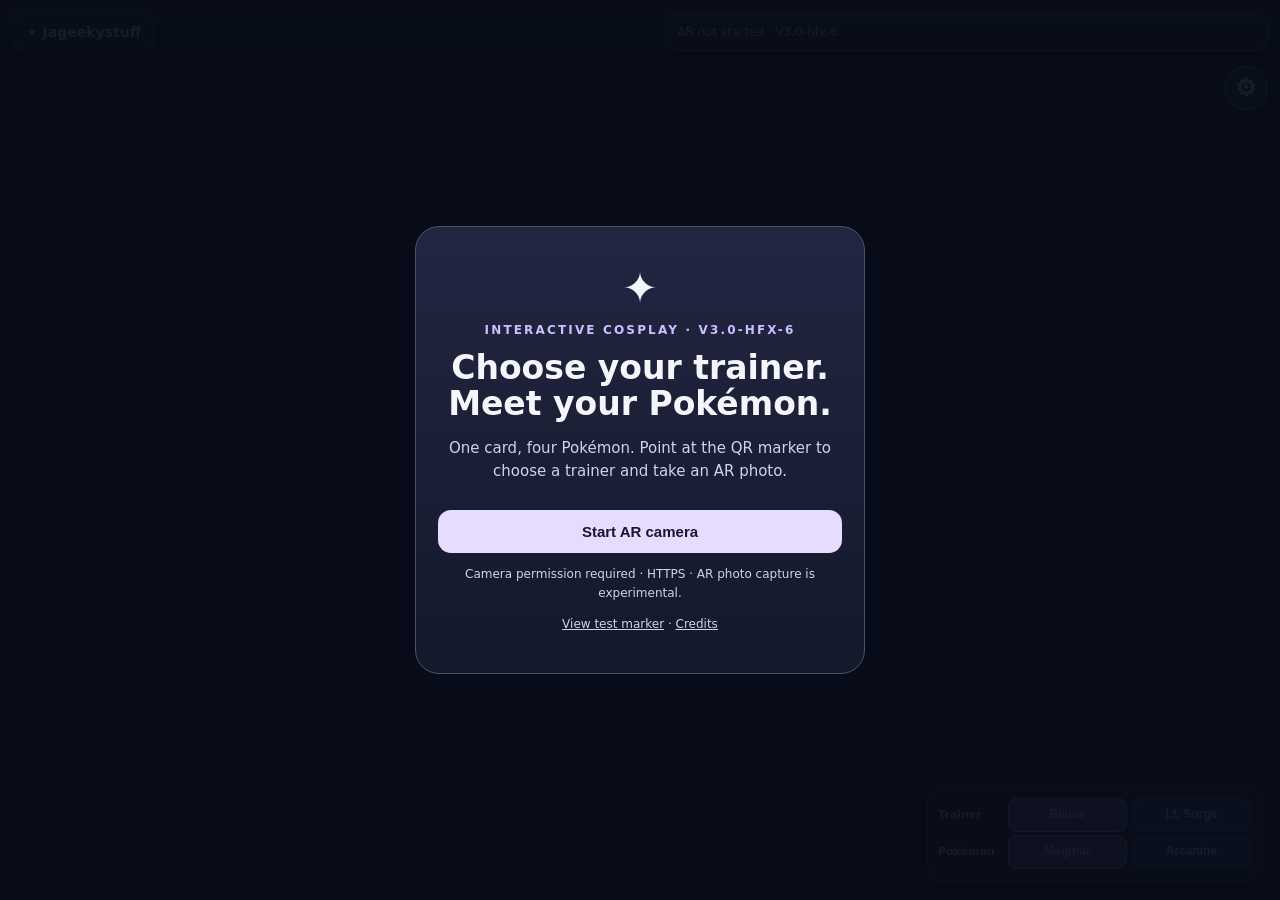
<file: index.html>
<!doctype html>
<html lang="en">
  <head>
    <meta charset="utf-8" />
    <meta name="viewport" content="width=device-width,initial-scale=1,viewport-fit=cover" />
    <meta name="theme-color" content="#131a2c" />
    <meta name="description" content="Jageekystuff Interactive — mobile augmented reality cosplay experiences" />
    <title>Jageekystuff Interactive · Pokémon AR V3</title>
    <link rel="stylesheet" href="/assets/styles.css?v=3.0-hfx-6" />
  </head>
  <body class="ar-body unified-ar">
    <main>
      <div id="scene-host" class="ar-scene" aria-label="Augmented reality camera"></div>

      <div class="ar-header">
        <span class="mini-brand">✦ Jageekystuff</span>
        <span id="ar-status" class="ar-status" role="status">AR not started · V3.0-hfx-6</span>
      </div>

      <section class="ar-bottom v3-controls" id="selection-controls" aria-label="Character selection">
        <div class="v3-control-group">
          <span class="v3-label">Trainer</span>
          <div class="choice" id="trainer-options" role="group" aria-label="Trainer"></div>
        </div>
        <div class="v3-control-group">
          <span class="v3-label">Pokémon</span>
          <div class="choice" id="model-options" role="group" aria-label="Pokémon"></div>
        </div>
        <p class="v3-current visually-hidden" id="current-selection" aria-live="polite">Loading selection…</p>
        <p class="v3-help visually-hidden">Point at the printed QR marker.</p>
      </section>

      <div class="v3-actions" id="v3-actions" aria-label="AR actions">
        <button type="button" id="toggle-controls" class="v3-action-button" aria-controls="selection-controls"
          aria-expanded="true" aria-label="Hide trainer and Pokémon controls" title="Hide controls">⌄</button>
        <button type="button" id="capture-photo" class="v3-action-button v3-shutter"
          aria-label="Take AR photo" title="Take AR photo"><svg viewBox="0 0 24 24" aria-hidden="true" focusable="false">
            <path d="M5 7h3l2-2h4l2 2h3a2 2 0 0 1 2 2v9a2 2 0 0 1-2 2H5a2 2 0 0 1-2-2V9a2 2 0 0 1 2-2Z"/>
            <circle cx="12" cy="13" r="4" />
          </svg></button>
      </div>

      <button id="open-adjustments" class="adjust-toggle" type="button"
        aria-controls="ar-adjustments" aria-expanded="false" aria-label="Open calibration settings"
        title="Calibration settings">⚙</button>

      <div id="photo-dialog" class="v3-photo-dialog hidden" role="dialog" aria-modal="true"
        aria-labelledby="photo-dialog-title">
        <div class="v3-photo-card">
          <div class="v3-photo-heading">
            <strong id="photo-dialog-title">AR photo preview</strong>
            <button type="button" id="photo-close" aria-label="Close photo preview">✕</button>
          </div>
          <img id="photo-preview" alt="Captured augmented reality photo" />
          <div class="v3-photo-buttons">
            <button type="button" id="photo-save">Save photo</button>
            <button type="button" id="photo-share">Share</button>
            <button type="button" id="photo-retake">Retake</button>
          </div>
          <p id="photo-feedback" role="status" aria-live="polite"></p>
        </div>
      </div>
      <p id="capture-feedback" class="v3-capture-feedback hidden" role="status" aria-live="polite"></p>

      <div id="ar-adjustments" class="adjust-panel hidden" role="region"
        aria-label="Calibration controls">
        <div class="adjust-head">
          <strong>V3 physical-card calibration (test)</strong>
          <button id="close-adjustments" type="button" aria-label="Close calibration">✕</button>
        </div>
        <p class="adjust-note" id="model-info">Model loading information</p>
        <p class="adjust-note">Target height is in centimeters. X, Y, Z use marker widths; verify size on the printed 19 cm marker.</p>
        <div class="adjust-grid">
          <label>Target height (cm) <output data-out="heightCm">70</output>
            <input type="range" data-adjust="heightCm" min="20" max="200" step="5" />
          </label>
          <label>Turn left/right <output data-out="yaw">0</output>°
            <input type="range" data-adjust="yaw" min="-180" max="180" step="5" />
          </label>
          <label>Tilt forward/back <output data-out="pitch">0</output>°
            <input type="range" data-adjust="pitch" min="-180" max="180" step="5" />
          </label>
          <label>Side tilt <output data-out="roll">0</output>°
            <input type="range" data-adjust="roll" min="-180" max="180" step="5" />
          </label>
          <label>Left/right position <output data-out="x">0</output>
            <input type="range" data-adjust="x" min="-8" max="8" step="0.1" />
          </label>
          <label>Up/down position <output data-out="y">0</output>
            <input type="range" data-adjust="y" min="-6" max="6" step="0.1" />
          </label>
          <label>Depth <output data-out="z">0</output>
            <input type="range" data-adjust="z" min="-6" max="6" step="0.1" />
          </label>
        </div>
        <section class="camera-test-tools" aria-label="Camera framing diagnostics" hidden>
          <strong>CAM-01 · Matched camera framing</strong>
          <p class="adjust-note">Aligned view (default) keeps the entire camera image and 3D renderer in one matching rectangle. Empty bands are expected. If models drift, try Legacy view and send the diagnostic JSON.</p>
          <div class="camera-test-buttons">
            <button id="camera-aligned" type="button" aria-pressed="true">Aligned view (default)</button>
            <button id="camera-legacy" type="button" aria-pressed="false">Legacy view (fallback)</button>
          </div>
          <pre id="camera-diagnostics" class="camera-diagnostics">Camera information will appear after startup.</pre>
          <button id="copy-camera-diagnostics" type="button">Copy camera diagnostics</button>
          <p class="adjust-note" id="camera-feedback" aria-live="polite"></p>
        </section>
        <div class="adjust-actions">
          <button id="reset-adjustments" type="button">Reset</button>
          <button id="copy-adjustments" type="button">Copy settings</button>
        </div>
        <p id="adjust-feedback" class="adjust-note" aria-live="polite"></p>
      </div>

      <div class="ar-start" id="start">
        <div class="start-card">
          <div class="scan-icon">✦</div>
          <div class="eyebrow">Interactive cosplay · V3.0-hfx-6</div>
          <h1>Choose your trainer.<br />Meet your Pokémon.</h1>
          <p>One card, four Pokémon. Point at the QR marker to choose a trainer and take an AR photo.</p>
          <button class="button" id="launch" type="button">Start AR camera</button>
          <p class="small-note" id="boot-status" role="status" aria-live="polite"></p>
          <p class="small-note">Camera permission required · HTTPS · AR photo capture is experimental.</p>
          <p class="small-note"><a href="/assets/markers/unified-qr-marker-19cm.svg" target="_blank" rel="noopener">View test marker</a><span id="legacy-v2-link" hidden> · <a href="/pokemon/v2/">V2 classic</a></span> · <a href="/credits/">Credits</a></p>
        </div>
      </div>
    </main>
    <div id="ar-ui-layer" class="ar-ui-layer" aria-label="AR controls"></div>
    <script defer src="/core/config.js?v=3.0-hfx-6"></script>
    <script defer src="/core/ar-engine.js?v=3.0-hfx-6"></script>
    <script defer src="/experiences/pokemon/v3/app.js?v=3.0-hfx-6"></script>
  </body>
</html>
</file>
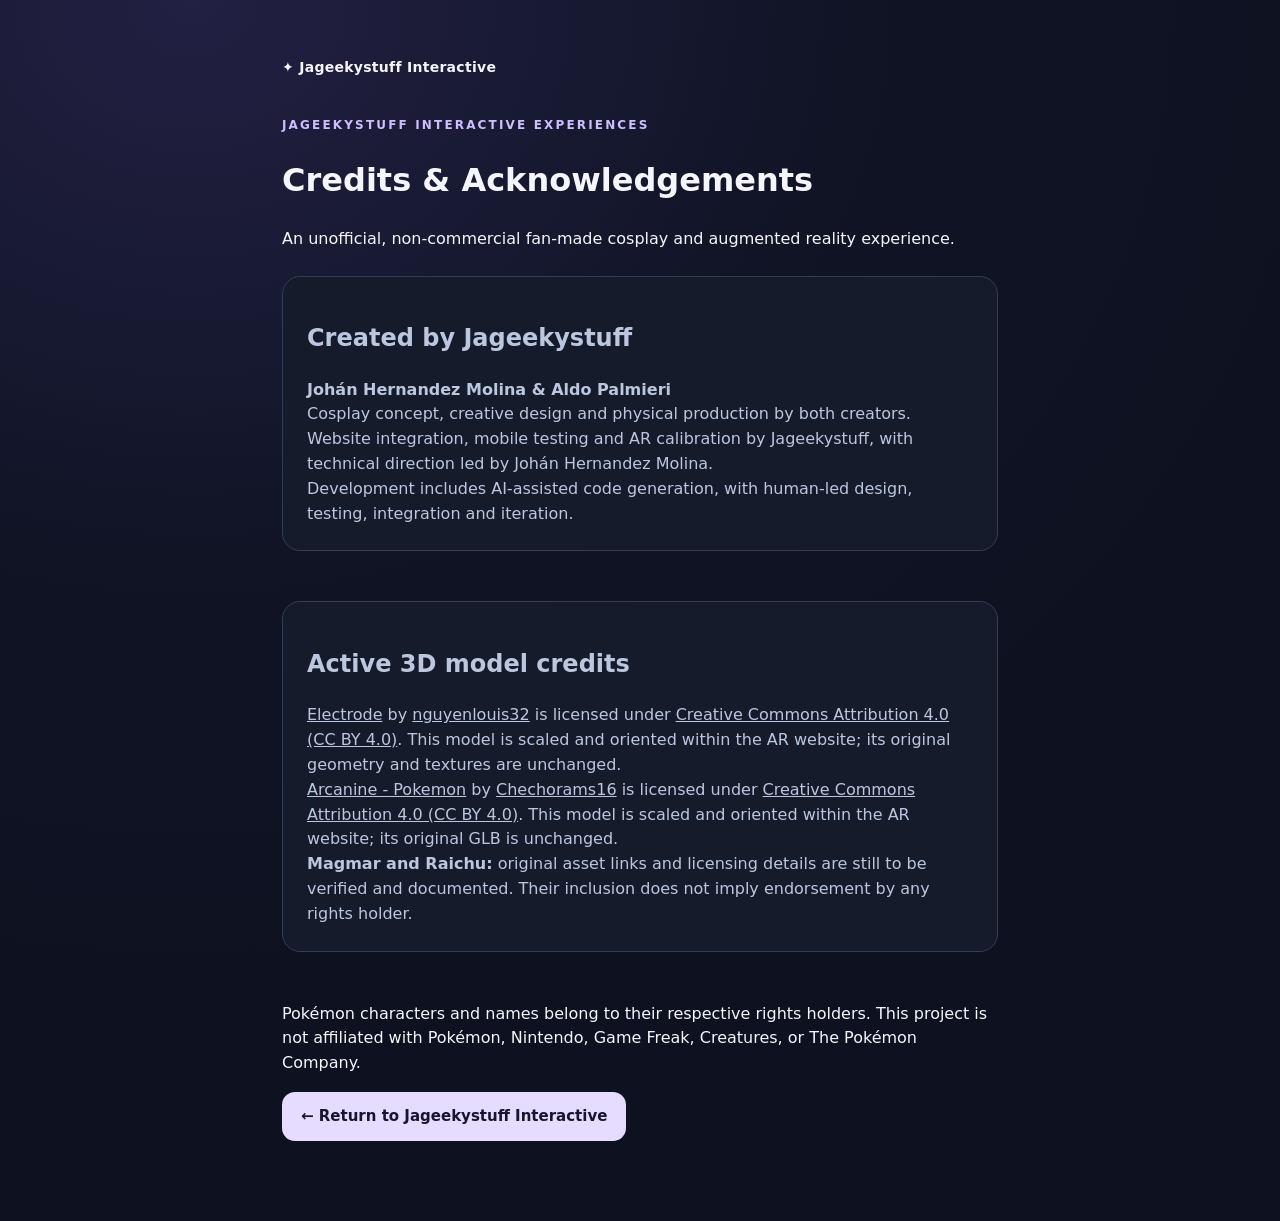
<file: credits/index.html>
<!DOCTYPE html>
<html lang="en">
  <head>
    <meta charset="utf-8" />
    <meta name="viewport" content="width=device-width, initial-scale=1, viewport-fit=cover" />
    <meta name="theme-color" content="#131a2c" />
    <title>Credits &amp; Acknowledgements · Jageekystuff Interactive</title>
    <link rel="stylesheet" href="/assets/styles.css?v=3.0" />
  </head>
  <body>
    <div class="container" style="max-width: 760px; padding-top: 32px; padding-bottom: 64px">
      <nav class="nav">
        <a class="mark" href="/">✦ Jageekystuff Interactive</a>
      </nav>
      <main>
        <p class="eyebrow">Jageekystuff Interactive Experiences</p>
        <h1>Credits &amp; Acknowledgements</h1>
        <p>
          An unofficial, non-commercial fan-made cosplay and augmented reality experience.
        </p>

        <section class="notice" style="margin-top: 24px">
          <h2>Created by Jageekystuff</h2>
          <p><strong>Johán Hernandez Molina &amp; Aldo Palmieri</strong></p>
          <p>
            Cosplay concept, creative design and physical production by both creators.
            Website integration, mobile testing and AR calibration by Jageekystuff, with
            technical direction led by Johán Hernandez Molina.
          </p>
          <p>
            Development includes AI-assisted code generation, with human-led design,
            testing, integration and iteration.
          </p>
        </section>

        <section class="notice" style="margin-top: 24px">
          <h2>Active 3D model credits</h2>
          <p>
            <a href="https://skfb.ly/ouFTG">Electrode</a> by
            <a href="https://sketchfab.com/nguyenlouis32">nguyenlouis32</a> is licensed under
            <a href="https://creativecommons.org/licenses/by/4.0/">Creative Commons Attribution 4.0 (CC BY 4.0)</a>.
            This model is scaled and oriented within the AR website; its original geometry and textures are unchanged.
          </p>
          <p>
            <a href="https://skfb.ly/pAXUy">Arcanine - Pokemon</a> by
            <a href="https://sketchfab.com/Chechorams16">Chechorams16</a> is licensed under
            <a href="https://creativecommons.org/licenses/by/4.0/">Creative Commons Attribution 4.0 (CC BY 4.0)</a>.
            This model is scaled and oriented within the AR website; its original GLB is unchanged.
          </p>
          <p>
            <strong>Magmar and Raichu:</strong> original asset links and licensing details are
            still to be verified and documented. Their inclusion does not imply endorsement
            by any rights holder.
          </p>
        </section>

        <p>
          Pokémon characters and names belong to their respective rights holders.
          This project is not affiliated with Pokémon, Nintendo, Game Freak, Creatures,
          or The Pokémon Company.
        </p>
        <p><a class="button" href="/">← Return to Jageekystuff Interactive</a></p>
      </main>
    </div>
  </body>
</html>
</file>
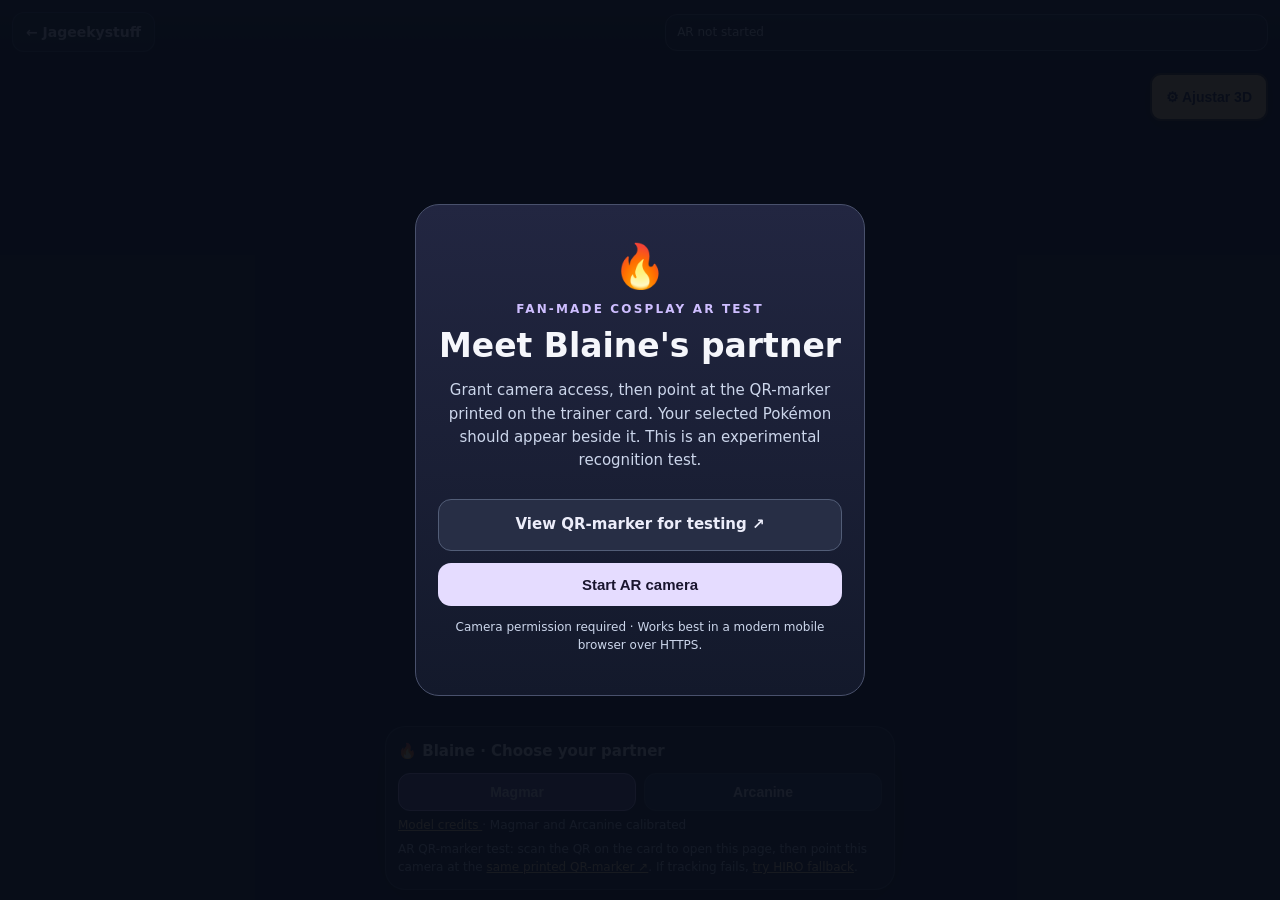
<file: pokemon/blaine/index.html>
<!doctype html>
<html lang="en">
  <head>
    <meta charset="utf-8" />
    <meta name="viewport" content="width=device-width, initial-scale=1" />
    <meta name="robots" content="noindex" />
    <title>Jageekystuff — moved V2 experience</title>
    <script>
      window.location.replace('/pokemon/v2/blaine/' + window.location.search + window.location.hash);
    </script>
  </head>
  <body>
    <p>This experience moved to <a href="/pokemon/v2/blaine/">Pokémon V2 — Blaine</a>.</p>
  </body>
</html>
</file>
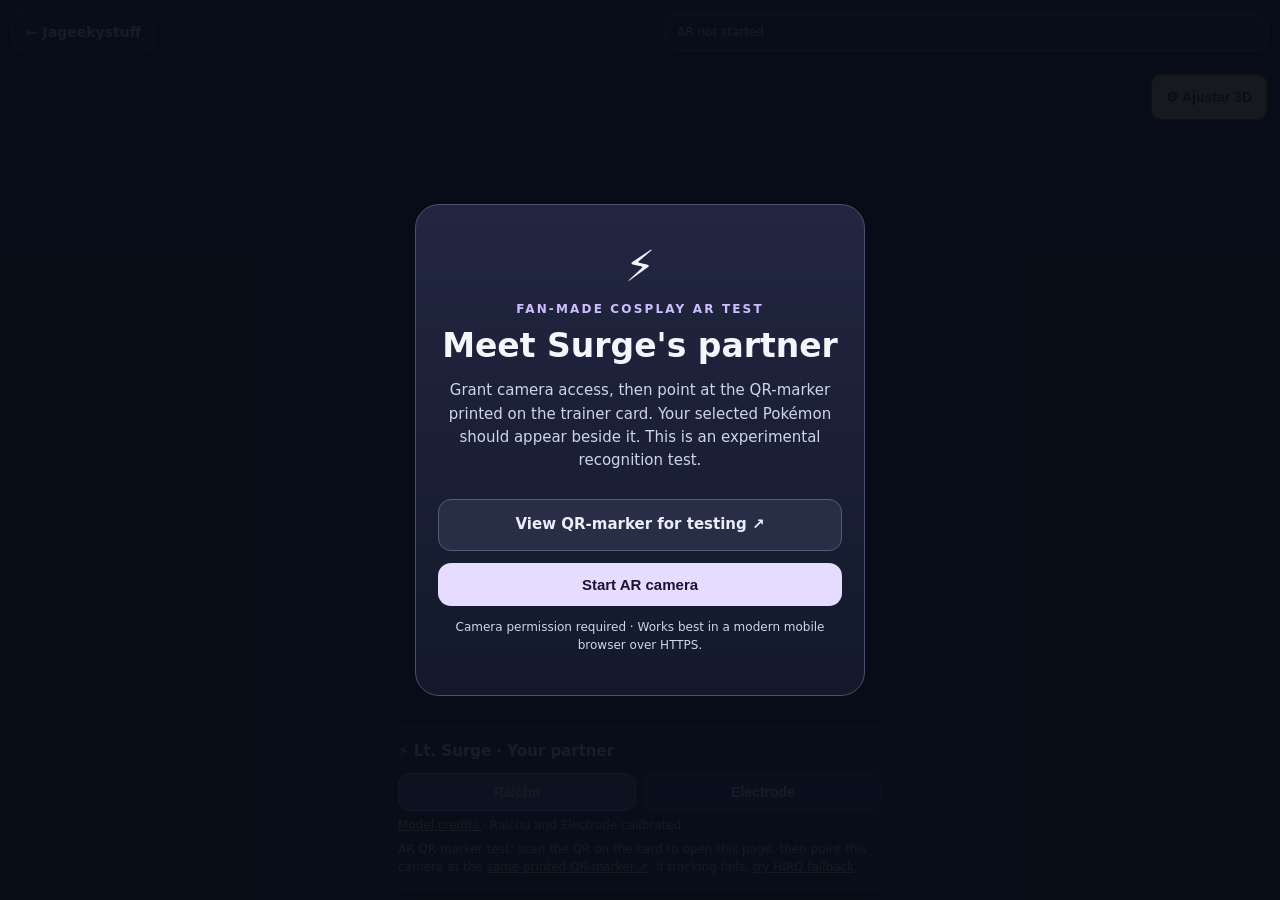
<file: pokemon/surge/index.html>
<!doctype html>
<html lang="en">
  <head>
    <meta charset="utf-8" />
    <meta name="viewport" content="width=device-width, initial-scale=1" />
    <meta name="robots" content="noindex" />
    <title>Jageekystuff — moved V2 experience</title>
    <script>
      window.location.replace('/pokemon/v2/surge/' + window.location.search + window.location.hash);
    </script>
  </head>
  <body>
    <p>This experience moved to <a href="/pokemon/v2/surge/">Pokémon V2 — Surge</a>.</p>
  </body>
</html>
</file>
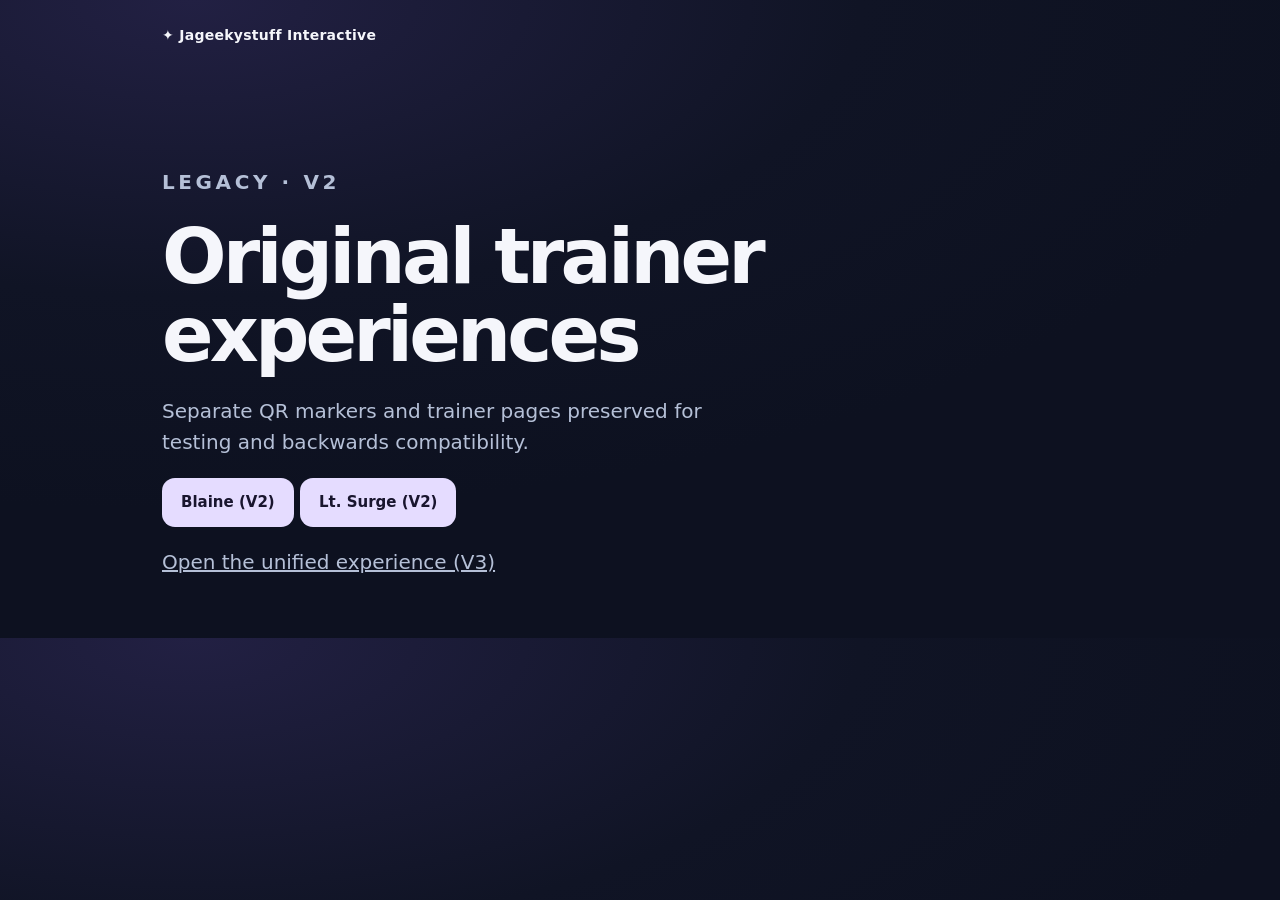
<file: pokemon/v2/index.html>
<!doctype html>
<html lang="en">
  <head>
    <meta charset="utf-8" />
    <meta name="viewport" content="width=device-width, initial-scale=1" />
    <title>Pokémon V2 · Jageekystuff Interactive</title>
    <link href="/assets/styles.css?v=3.0" rel="stylesheet" />
  </head>
  <body>
    <div class="container">
      <nav class="nav"><a class="mark" href="/">✦ Jageekystuff Interactive</a></nav>
      <main class="hero"><p class="eyebrow">Legacy · V2</p>
        <h1>Original trainer experiences</h1>
        <p>Separate QR markers and trainer pages preserved for testing and backwards compatibility.</p>
        <p><a class="button" href="/pokemon/v2/blaine/">Blaine (V2)</a>
        <a class="button" href="/pokemon/v2/surge/">Lt. Surge (V2)</a></p>
        <p><a href="/">Open the unified experience (V3)</a></p>
      </main>
    </div>
  </body>
</html>
</file>
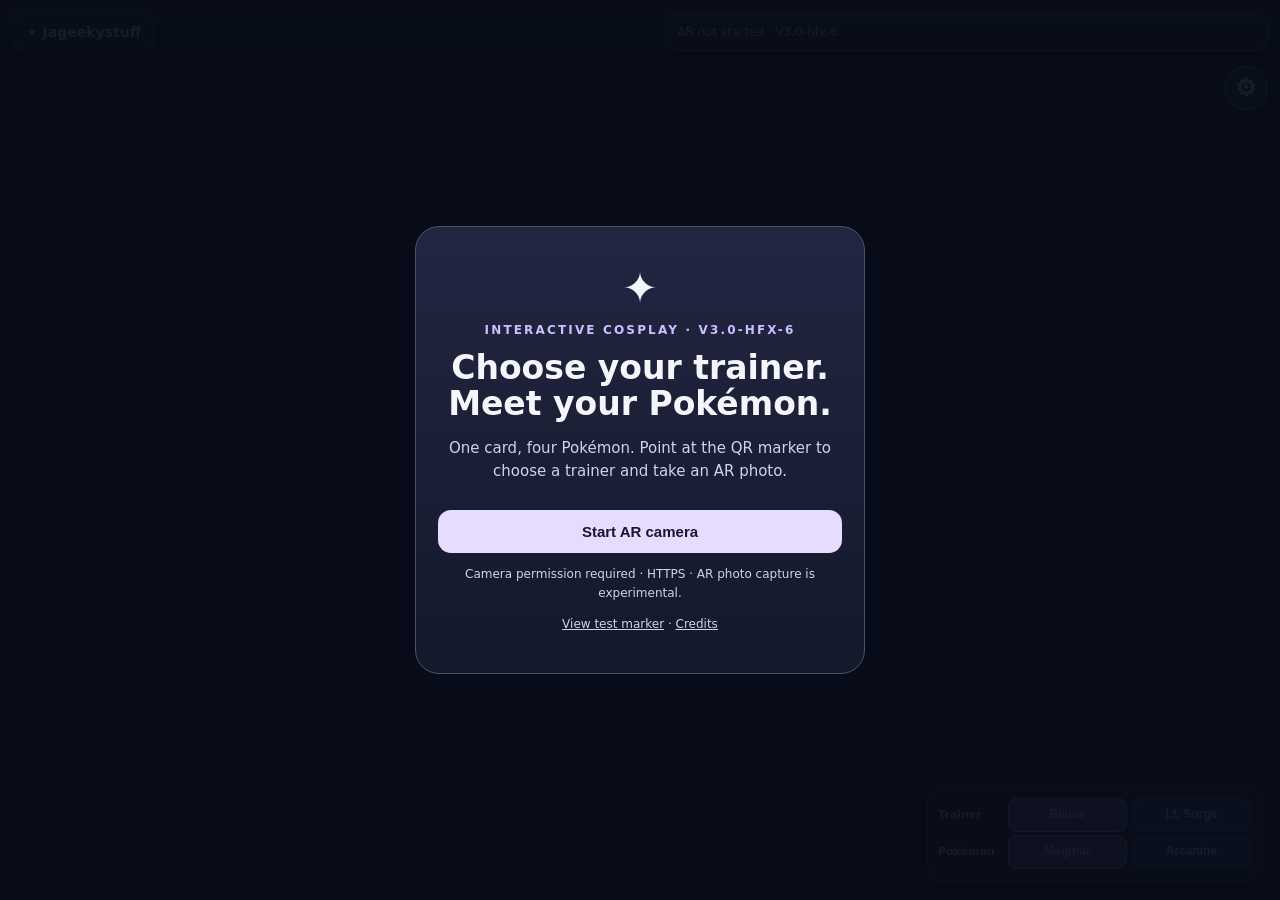
<file: pokemon/v3/index.html>
<!doctype html>
<html lang="en">
  <head>
    <meta charset="utf-8" />
    <meta name="viewport" content="width=device-width, initial-scale=1" />
    <meta name="robots" content="noindex" />
    <title>Pokémon V3 · Jageekystuff Interactive</title>
    <script>window.location.replace('/' + window.location.search + window.location.hash);</script>
  </head>
  <body><p>Pokémon V3 is available at <a href="/">Jageekystuff Interactive</a>.</p></body>
</html>
</file>
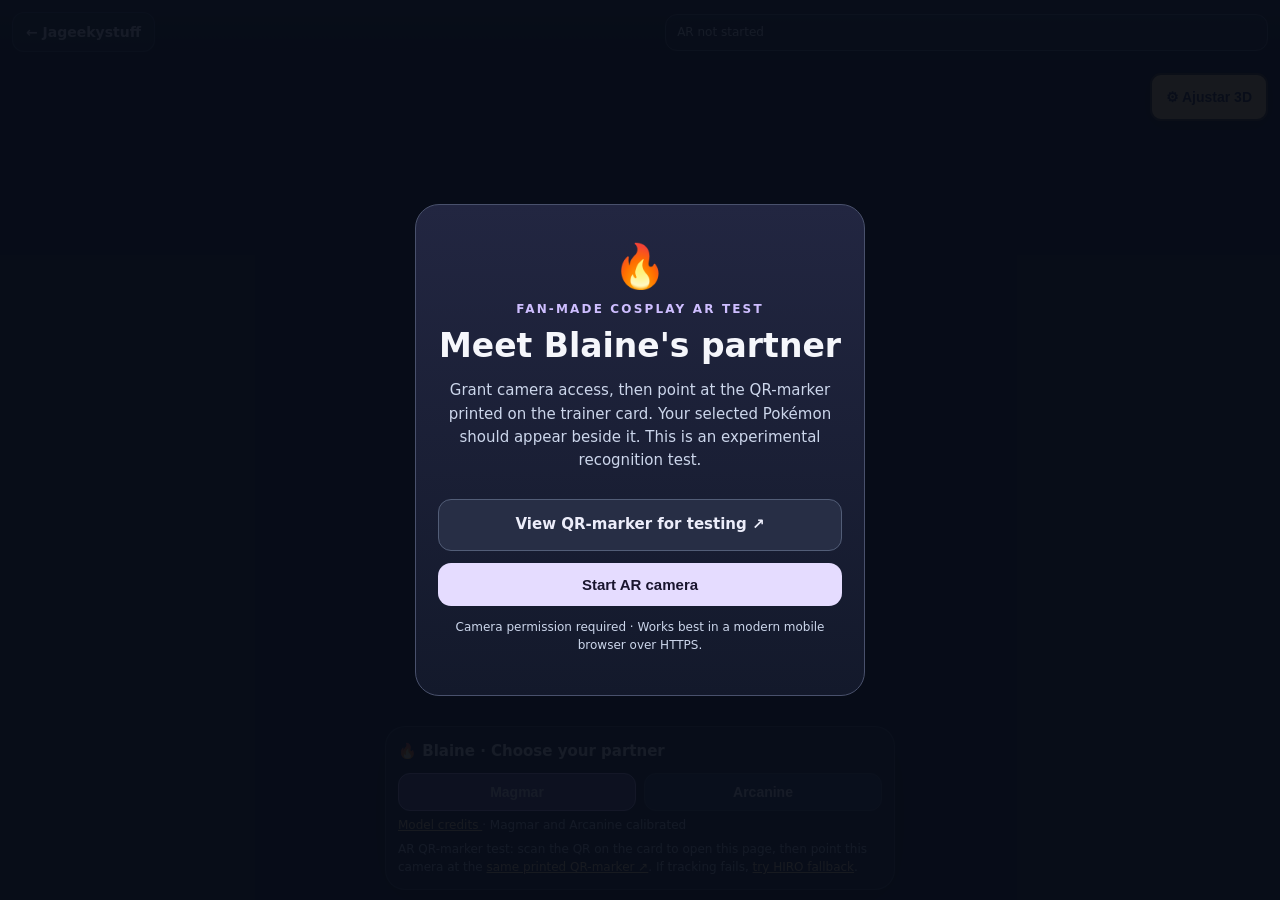
<file: pokemon/v2/blaine/index.html>
<!DOCTYPE html>
<html lang="en">
  <head>
    <meta charset="utf-8"/>
    <meta content="width=device-width,initial-scale=1,viewport-fit=cover" name="viewport"/>
    <meta content="#131a2c" name="theme-color"/>
    <title>
      Blaine · Jageekystuff Interactive
    </title>
    <link href="/assets/styles.css?v=3.0" rel="stylesheet"/>
  </head>
  <body class="ar-body" data-trainer="blaine">
    <main>
      <div aria-label="Augmented reality camera scene" class="ar-scene" id="scene-host">
      </div>
      <div class="ar-header">
        <a class="mini-brand" href="/pokemon/v2/">
          ← Jageekystuff
        </a>
        <span class="ar-status" id="ar-status" role="status">
          AR not started
        </span>
      </div>
      <section class="ar-bottom">
        <strong>
          🔥 Blaine · Choose your partner
        </strong>
        <div class="choice">
          <button aria-pressed="true" data-pokemon="magmar" type="button">
            Magmar
          </button>
          <button aria-pressed="false" data-pokemon="arcanine" type="button">
            Arcanine
          </button>
        </div>
        <p>
          <a class="guide-link" href="/credits/">
            Model credits
          </a>
          · Magmar and Arcanine calibrated
        </p>
        <p>
          AR QR-marker test: scan the QR on the card to open this page, then point
          this camera at the <a class="guide-link" href="/assets/markers/blaine-qr-marker-19cm.svg" rel="noopener noreferrer" target="_blank">same printed QR-marker ↗</a>.
          If tracking fails, <a class="guide-link" href="?marker=hiro">try HIRO fallback</a>.
        </p>
      </section>
      <button aria-controls="ar-adjustments" aria-expanded="false" class="adjust-toggle" id="open-adjustments" type="button">
        ⚙ Ajustar 3D
      </button>
      <div aria-label="3D model calibration" class="adjust-panel hidden" id="ar-adjustments" role="region">
        <div class="adjust-head">
          <strong>
            3D calibration (test)
          </strong>
          <button aria-label="Close adjustments" id="close-adjustments" type="button">
            ✕
          </button>
        </div>
        <p class="adjust-note" id="model-info" role="status">
          Point at the QR-marker after starting the camera.
        </p>
        <div class="adjust-grid">
          <label>
            Height
            <output data-out="height">
              1.30
            </output>
            <input data-adjust="height" max="9" min="0.3" step="0.05" type="range"/>
          </label>
          <label>
            Turn left/right
            <output data-out="yaw">
              0
            </output>
            °
            <input data-adjust="yaw" max="180" min="-180" step="5" type="range"/>
          </label>
          <label>
            Tilt forward/back
            <output data-out="pitch">
              0
            </output>
            °
            <input data-adjust="pitch" max="180" min="-180" step="5" type="range"/>
          </label>
          <label>
            Side tilt
            <output data-out="roll">
              0
            </output>
            °
            <input data-adjust="roll" max="180" min="-180" step="5" type="range"/>
          </label>
          <label>
            Left/right position
            <output data-out="x">
              1.55
            </output>
            <input data-adjust="x" max="8" min="-8" step="0.05" type="range"/>
          </label>
          <label>
            Up/down position
            <output data-out="y">
              0.18
            </output>
            <input data-adjust="y" max="6" min="-6" step="0.05" type="range"/>
          </label>
          <label>
            Depth
            <output data-out="z">
              0.00
            </output>
            <input data-adjust="z" max="6" min="-6" step="0.05" type="range"/>
          </label>
        </div>
        <div class="adjust-actions">
          <button id="reset-adjustments" type="button">
            Reset
          </button>
          <button id="copy-adjustments" type="button">
            Copy settings
          </button>
        </div>
        <p aria-live="polite" class="adjust-note" id="adjust-feedback">
          These settings are only for your testing device.
        </p>
      </div>
      <div class="ar-start" id="start">
        <div class="start-card">
          <div class="scan-icon">
            🔥
          </div>
          <div class="eyebrow">
            Fan-made cosplay AR test
          </div>
          <h1>
            Meet Blaine's partner
          </h1>
          <p>
            Grant camera access, then point at the QR-marker printed on the trainer card. Your selected Pokémon should appear beside it. This is an experimental recognition test.
          </p>
          <a class="button outline" href="/assets/markers/blaine-qr-marker-19cm.svg" rel="noopener noreferrer" target="_blank">
            View QR-marker for testing ↗
          </a>
          <button class="button" id="launch" type="button">
            Start AR camera
          </button>
          <p aria-live="polite" class="small-note" id="boot-status" role="status">
          </p>
          <p class="small-note">
            Camera permission required · Works best in a modern mobile browser over HTTPS.
          </p>
        </div>
      </div>
    </main>
    <div aria-label="AR controls" class="ar-ui-layer" id="ar-ui-layer">
    </div>
    <script defer="" src="/core/config.js?v=3.0"></script>
    <script defer src="/assets/legacy/v2-ar-demo.js?v=3.0">
    </script>
  </body>
</html>
</file>
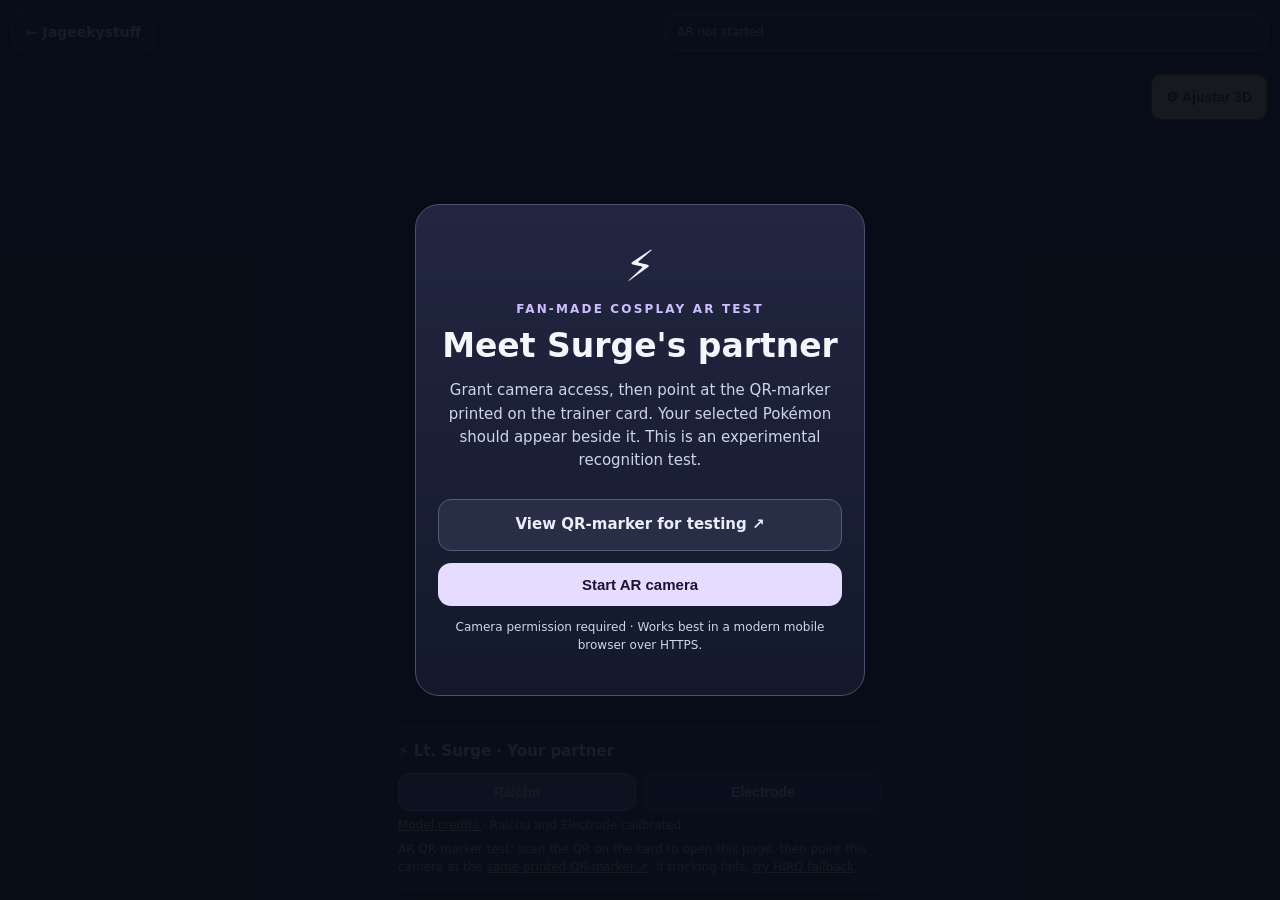
<file: pokemon/v2/surge/index.html>
<!DOCTYPE html>
<html lang="en">
  <head>
    <meta charset="utf-8"/>
    <meta content="width=device-width,initial-scale=1,viewport-fit=cover" name="viewport"/>
    <meta content="#131a2c" name="theme-color"/>
    <title>
      Lt. Surge · Jageekystuff Interactive
    </title>
    <link href="/assets/styles.css?v=3.0" rel="stylesheet"/>
  </head>
  <body class="ar-body" data-trainer="surge">
    <main>
      <div aria-label="Augmented reality camera scene" class="ar-scene" id="scene-host">
      </div>
      <div class="ar-header">
        <a class="mini-brand" href="/pokemon/v2/">
          ← Jageekystuff
        </a>
        <span class="ar-status" id="ar-status" role="status">
          AR not started
        </span>
      </div>
      <section class="ar-bottom">
        <strong>
          ⚡ Lt. Surge · Your partner
        </strong>
        <div class="choice">
          <button aria-pressed="true" data-pokemon="raichu" type="button">
            Raichu
          </button>
          <button aria-pressed="false" data-pokemon="electrode" type="button">
            Electrode
          </button>
        </div>
        <p>
          <a class="guide-link" href="/credits/">
            Model credits
          </a>
          · Raichu and Electrode calibrated
        </p>
        <p>
          AR QR-marker test: scan the QR on the card to open this page, then point
          this camera at the <a class="guide-link" href="/assets/markers/surge-qr-marker-19cm.svg" rel="noopener noreferrer" target="_blank">same printed QR-marker ↗</a>.
          If tracking fails, <a class="guide-link" href="?marker=hiro">try HIRO fallback</a>.
        </p>
      </section>
      <button aria-controls="ar-adjustments" aria-expanded="false" class="adjust-toggle" id="open-adjustments" type="button">
        ⚙ Ajustar 3D
      </button>
      <div aria-label="3D model calibration" class="adjust-panel hidden" id="ar-adjustments" role="region">
        <div class="adjust-head">
          <strong>
            3D calibration (test)
          </strong>
          <button aria-label="Close adjustments" id="close-adjustments" type="button">
            ✕
          </button>
        </div>
        <p class="adjust-note" id="model-info" role="status">
          Point at the QR-marker after starting the camera.
        </p>
        <div class="adjust-grid">
          <label>
            Height
            <output data-out="height">
              1.30
            </output>
            <input data-adjust="height" max="9" min="0.3" step="0.05" type="range"/>
          </label>
          <label>
            Turn left/right
            <output data-out="yaw">
              0
            </output>
            °
            <input data-adjust="yaw" max="180" min="-180" step="5" type="range"/>
          </label>
          <label>
            Tilt forward/back
            <output data-out="pitch">
              0
            </output>
            °
            <input data-adjust="pitch" max="180" min="-180" step="5" type="range"/>
          </label>
          <label>
            Side tilt
            <output data-out="roll">
              0
            </output>
            °
            <input data-adjust="roll" max="180" min="-180" step="5" type="range"/>
          </label>
          <label>
            Left/right position
            <output data-out="x">
              1.55
            </output>
            <input data-adjust="x" max="8" min="-8" step="0.05" type="range"/>
          </label>
          <label>
            Up/down position
            <output data-out="y">
              0.18
            </output>
            <input data-adjust="y" max="6" min="-6" step="0.05" type="range"/>
          </label>
          <label>
            Depth
            <output data-out="z">
              0.00
            </output>
            <input data-adjust="z" max="6" min="-6" step="0.05" type="range"/>
          </label>
        </div>
        <div class="adjust-actions">
          <button id="reset-adjustments" type="button">
            Reset
          </button>
          <button id="copy-adjustments" type="button">
            Copy settings
          </button>
        </div>
        <p aria-live="polite" class="adjust-note" id="adjust-feedback">
          These settings are only for your testing device.
        </p>
      </div>
      <div class="ar-start" id="start">
        <div class="start-card">
          <div class="scan-icon">
            ⚡
          </div>
          <div class="eyebrow">
            Fan-made cosplay AR test
          </div>
          <h1>
            Meet Surge's partner
          </h1>
          <p>
            Grant camera access, then point at the QR-marker printed on the trainer card. Your selected Pokémon should appear beside it. This is an experimental recognition test.
          </p>
          <a class="button outline" href="/assets/markers/surge-qr-marker-19cm.svg" rel="noopener noreferrer" target="_blank">
            View QR-marker for testing ↗
          </a>
          <button class="button" id="launch" type="button">
            Start AR camera
          </button>
          <p aria-live="polite" class="small-note" id="boot-status" role="status">
          </p>
          <p class="small-note">
            Camera permission required · Works best in a modern mobile browser over HTTPS.
          </p>
        </div>
      </div>
    </main>
    <div aria-label="AR controls" class="ar-ui-layer" id="ar-ui-layer">
    </div>
    <script defer="" src="/core/config.js?v=3.0"></script>
    <script defer src="/assets/legacy/v2-ar-demo.js?v=3.0">
    </script>
  </body>
</html>
</file>
<file: assets/styles.css>
:root {
  --bg: #0d1120;
  --panel: #1a2032;
  --text: #f5f6fb;
  --muted: #b5c0d7;
  --purple: #9a8bff;
  --border: #323d56;
  --orange: #ff9c46;
  --yellow: #ffe470;
  --card-radius: 24px;
}
* {
  box-sizing: border-box;
}
html {
  scroll-behavior: smooth;
}
body {
  margin: 0;
  background: radial-gradient(ellipse 90% 80% at 15% 0%,#222043 0%,#101425 58%,#0d1120 100%);
  font-family: Inter,ui-sans-serif,system-ui,-apple-system,'Segoe UI',Arial,sans-serif;
  color: var(--text);
  line-height: 1.55;
}
a {
  color: inherit;
}
a:focus-visible,button:focus-visible {
  outline: 3px solid #ffdb93;
  outline-offset: 3px;
}
.container {
  max-width: 1000px;
  margin: 0 auto;
  padding: 0 22px;
}
.nav {
  display: flex;
  align-items: center;
  justify-content: space-between;
  gap: 16px;
  padding: 25px 0;
}
.mark {
  display: flex;
  align-items: center;
  gap: 10px;
  font-size: 14px;
  font-weight: 850;
  letter-spacing: .02em;
  text-decoration: none;
}
.mark-icon {
  display: inline-grid;
  place-items: center;
  width: 38px;
  height: 38px;
  border-radius: 12px;
  background: linear-gradient(135deg,#d24e77,#ffae6d);
  color: #101425;
  font-size: 20px;
}
.nav small {
  color: var(--muted);
}
.hero {
  padding: 75px 0 40px;
  max-width: 800px;
}
.eyebrow {
  text-transform: uppercase;
  letter-spacing: .18em;
  font-size: 12px;
  color: #cebeff;
  font-weight: 850;
}
.hero h1 {
  font-size: clamp(43px,7vw,76px);
  line-height: 1.03;
  margin: 17px 0 22px;
  letter-spacing: -.05em;
  font-weight: 850;
}
.gradient {
  background: linear-gradient(90deg,#ffbb92,#ffd7a9,#cbb6ff);
  color: transparent;
  background-clip: text;
}
.hero p {
  color: var(--muted);
  font-size: clamp(16px,2vw,20px);
  max-width: 610px;
}
.grid {
  display: grid;
  grid-template-columns: repeat(2,minmax(0,1fr));
  gap: 20px;
  padding: 26px 0;
}
.feature-card {
  position: relative;
  background: linear-gradient(158deg,#27253c 0%,#191d2e 82%);
  border: 1px solid var(--border);
  border-radius: var(--card-radius);
  padding: 27px;
  min-height: 335px;
  display: flex;
  flex-direction: column;
  overflow: hidden;
}
.feature-card:after {
  content: '✦';
  position: absolute;
  right: 22px;
  top: 12px;
  font-size: 95px;
  line-height: 1;
  opacity: .065;
}
.feature-card h2 {
  font-size: 31px;
  line-height: 1.1;
  margin: 30px 0 8px;
}
.feature-card p {
  margin: 0 0 24px;
  color: var(--muted);
}
.feature-card.fire {
  border-top: 3px solid #ff9855;
}
.feature-card.electric {
  border-top: 3px solid #f7d664;
}
.tag {
  font-size: 12px;
  letter-spacing: .1em;
  color: #ffe3b2;
  font-weight: 850;
  text-transform: uppercase;
}
.electric .tag {
  color: #ffef9b;
}
.pills {
  display: flex;
  flex-wrap: wrap;
  gap: 8px;
  margin-bottom: 25px;
}
.pills span {
  display: inline-block;
  border: 1px solid #46506b;
  color: #e4e9fa;
  padding: 5px 12px;
  font-size: 13px;
  border-radius: 30px;
}
.button {
  border: 0;
  border-radius: 13px;
  padding: 13px 19px;
  background: #e5dcff;
  color: #19152e;
  text-decoration: none;
  display: inline-flex;
  gap: 9px;
  justify-content: center;
  align-items: center;
  font-size: 15px;
  font-weight: 800;
  cursor: pointer;
  transition: filter .2s;
}
.button:hover {
  filter: brightness(1.08);
}
.button.outline {
  background: #272e45;
  color: #ecedfa;
  border: 1px solid #525d77;
}
.feature-card .button {
  margin-top: auto;
  align-self: flex-start;
}
.notice {
  margin: 28px 0 50px;
  background: #161b2c;
  border: 1px solid var(--border);
  border-radius: 18px;
  padding: 24px;
  color: #bbc7df;
}
.notice h3 {
  color: #f1f2f8;
  margin: 0 0 8px;
}
.notice p {
  margin: 0;
}
.footer {
  border-top: 1px solid #2d364d;
  padding: 24px 0 40px;
  color: #a3aac0;
  font-size: 13px;
}
.footer .container {
  display: flex;
  justify-content: space-between;
  gap: 15px;
  flex-wrap: wrap;
}
.ar-body {
  background: #080c13;
}
.ar-header {
  position: fixed;
  z-index: 99;
  top: 0;
  left: 0;
  right: 0;
  padding: 12px 16px;
  background: linear-gradient(#0d1422ec,#0d142200);
  display: flex;
  align-items: flex-start;
  justify-content: space-between;
  gap: 10px;
  pointer-events: none;
}
.ar-header>* {
  pointer-events: auto;
}
.mini-brand {
  background: #121c2bda;
  border: 1px solid #4d5876a0;
  padding: 10px 13px;
  border-radius: 12px;
  font-size: 14px;
  text-decoration: none;
  font-weight: 800;
}
.ar-status {
  margin-top: 2px;
  border: 1px solid #565b6d;
  background: #161b2ccc;
  padding: 8px 11px;
  border-radius: 12px;
  font-size: 12px;
  color: #e9ecf7;
}
.ar-bottom {
  position: fixed;
  z-index: 99;
  bottom: 14px;
  left: 50%;
  transform: translateX(-50%);
  width: min(calc(100% - 22px),510px);
  border: 1px solid #60698085;
  border-radius: 20px;
  padding: 15px 15px 12px;
  background: #111727ed;
  box-shadow: 0 8px 50px #0009;
  color: #fff;
}
.ar-bottom p {
  color: #cad5e9;
  font-size: 12px;
  margin: 5px 0 0;
}
.ar-bottom strong {
  font-size: 15px;
}
.choice {
  display: flex;
  gap: 8px;
  margin: 9px 0 0;
}
.choice button {
  flex: 1;
  cursor: pointer;
  border-radius: 12px;
  padding: 10px 12px;
  font-size: 14px;
  font-weight: 850;
  border: 1px solid #434d67;
  background: #263048;
  color: #f7f7fa;
}
.choice button[aria-pressed=true] {
  border-color: #cbb6ff;
  background: #594c94;
}
.guide-link {
  color: #ffda94;
}
.ar-scene {
  position: fixed;
  inset: 0;
  width: 100vw;
  height: 100vh;
  overflow: hidden;
}
.ar-scene a-scene {
  width: 100%;
  height: 100%;
}
.ar-start {
  position: fixed;
  z-index: 110;
  inset: 0;
  background: #080d19ef;
  display: grid;
  place-items: center;
  padding: 22px;
}
.start-card {
  max-width: 450px;
  background: linear-gradient(#222641,#13192b);
  border: 1px solid #49516c;
  border-radius: 24px;
  text-align: center;
  padding: 28px 22px;
}
.start-card h1 {
  font-size: 33px;
  line-height: 1.09;
  margin: 10px 0 15px;
}
.start-card p {
  font-size: 15px;
  color: #ccd6eb;
}
.start-card .button {
  width: 100%;
  margin-top: 12px;
}
.small-note {
  font-size: 12px!important;
}
.scan-icon {
  font-size: 43px;
}
.hidden {
  display: none!important;
}
@media(max-width:650px) {
  .grid {
    grid-template-columns: 1fr;
  }
  .hero {
    padding: 49px 0 15px;
  }
  .nav small {
    display: none;
  }
  .feature-card {
    min-height: 290px;
  }
  .feature-card h2 {
    margin-top: 20px;
  }
  .ar-bottom {
    bottom: 8px;
  }
}
/* AR model calibration controls, intentionally small and collapsible for mobile use. */
.adjust-toggle {
  position: fixed;
  z-index: 105;
  top: 68px;
  right: 12px;
  border: 1px solid #606b8a;
  background: #182036eb;
  color: #f8f8ff;
  border-radius: 11px;
  padding: 10px 12px;
  font-size: 13px;
  font-weight: 750;
  cursor: pointer;
}
.adjust-panel {
  position: fixed;
  z-index: 106;
  top: 114px;
  right: 10px;
  width: min(370px,calc(100vw - 20px));
  max-height: min(67dvh,630px);
  overflow-y: auto;
  overscroll-behavior: contain;
  background: #111a2af5;
  border: 1px solid #697694;
  border-radius: 18px;
  box-shadow: 0 16px 60px #000d;
  color: white;
  padding: 15px;
}
.adjust-head {
  display: flex;
  align-items: center;
  justify-content: space-between;
  gap: 12px;
  margin-bottom: 6px;
}
.adjust-head strong {
  font-size: 15px;
}
.adjust-head button {
  background: #2c3653;
  border: 1px solid #525f7c;
  border-radius: 9px;
  color: #fff;
  font-size: 16px;
  padding: 5px 12px;
}
.adjust-note {
  font-size: 12px;
  line-height: 1.35;
  color: #c8d2ea;
  margin: 8px 0;
}
.adjust-grid {
  display: grid;
  gap: 9px;
}
.adjust-grid label {
  font-size: 12px;
  color: #f1f4fb;
  display: block;
}
.adjust-grid output {
  font-variant-numeric: tabular-nums;
  font-weight: 800;
  color: #ffe6a3;
  padding-left: 5px;
}
.adjust-grid input {
  display: block;
  accent-color: #ffb461;
  width: 100%;
  min-height: 28px;
  margin-top: 2px;
}
.adjust-actions {
  display: flex;
  gap: 8px;
  margin-top: 12px;
}
.adjust-actions button {
  flex: 1;
  padding: 9px 6px;
  border-radius: 10px;
  border: 1px solid #626c89;
  background: #2b3450;
  color: #fff;
  font-size: 12px;
  font-weight: 750;
  cursor: pointer;
}
@media(max-width:650px) {
  .ar-status {
    font-size: 10px;
    max-width: 53vw;
    text-align: right;
  }
  .adjust-panel {
    max-height: 60dvh;
  }
}
/* V2.1: Keep DOM controls above AR.js camera/canvas layers on Android Chrome.
   A separate fixed UI portal is mounted directly under <body>. */
body.ar-body {
  overflow: hidden;
}
.ar-ui-layer {
  position: fixed !important;
  inset: 0 !important;
  width: 100% !important;
  height: 100% !important;
  z-index: 2147483000 !important;
  pointer-events: none !important;
  isolation: isolate;
}
.ar-ui-layer > .ar-header,
.ar-ui-layer > .ar-bottom,
.ar-ui-layer > .adjust-toggle,
.ar-ui-layer > .adjust-panel,
.ar-ui-layer > .ar-start {
  pointer-events: auto !important;
}
.ar-ui-layer > .ar-header {
  z-index: 5 !important;
}
.ar-ui-layer > .ar-bottom {
  z-index: 5 !important;
}
.ar-ui-layer > .adjust-toggle {
  z-index: 10 !important;
}
.ar-ui-layer > .adjust-panel {
  z-index: 11 !important;
}
.ar-ui-layer > .ar-start {
  z-index: 20 !important;
}
.ar-scene {
  z-index: 0 !important;
}
.adjust-toggle {
  top: 74px !important;
  right: 14px !important;
  display: inline-flex !important;
  align-items: center;
  justify-content: center;
  gap: 5px;
  min-height: 46px;
  visibility: visible !important;
  opacity: 1 !important;
  background: #fdd674 !important;
  color: #19131b !important;
  border: 2px solid #432c12 !important;
  box-shadow: 0 4px 20px #000b;
  font-size: 15px !important;
  font-weight: 900;
}
.adjust-toggle:focus-visible {
  outline: 3px solid #fff;
}
.adjust-panel {
  top: 129px !important;
  max-height: calc(100dvh - 175px) !important;
  background: #101827 !important;
  box-shadow: 0 9px 60px #000f;
}
.ar-bottom {
  bottom: max(10px, env(safe-area-inset-bottom)) !important;
}
@media (max-width: 600px) {
  .ar-header {
    padding: 12px 12px !important;
  }
  .ar-status {
    max-width: 43vw !important;
  }
  .adjust-panel {
    max-height: calc(100dvh - 175px) !important;
  }
  .ar-bottom {
    max-height: 34dvh;
    overflow-y: auto;
  }
}
/* V2.2: AR.js sometimes writes a fixed inline width to <body> and its scene.
   Keep the mobile viewport independent from video / renderer dimensions. */
html:has(body.ar-body) {
  width: 100% !important;
  max-width: 100% !important;
  height: 100% !important;
  min-width: 0 !important;
  margin: 0 !important;
  overflow: hidden !important;
  -webkit-text-size-adjust: 100%;
  text-size-adjust: 100%;
}
body.ar-body {
  width: 100% !important;
  max-width: 100% !important;
  min-width: 0 !important;
  height: 100% !important;
  min-height: 100% !important;
  margin: 0 !important;
  padding: 0 !important;
  overflow: hidden !important;
  position: relative !important;
}
body.ar-body > main {
  position: fixed !important;
  inset: 0 !important;
  width: 100% !important;
  height: 100% !important;
  overflow: hidden !important;
}
body.ar-body #scene-host {
  position: absolute !important;
  inset: 0 !important;
  width: 100% !important;
  height: 100% !important;
  min-width: 0 !important;
  max-width: 100% !important;
  overflow: hidden !important;
  z-index: 0 !important;
}
body.ar-body #scene-host > a-scene {
  display: block !important;
  position: absolute !important;
  inset: 0 !important;
  width: 100% !important;
  height: 100% !important;
  max-width: 100% !important;
  min-width: 0 !important;
  overflow: hidden !important;
}
body.ar-body #scene-host canvas.a-canvas {
  max-width: none;
}
body.ar-body .ar-ui-layer {
  position: fixed !important;
  inset: 0 !important;
  width: 100vw !important;
  width: 100dvw !important;
  height: 100vh !important;
  height: 100dvh !important;
  min-width: 0 !important;
  max-width: none !important;
  contain: layout style !important;
  transform: none !important;
  isolation: isolate;
}
body.ar-body .ar-header {
  top: env(safe-area-inset-top, 0px) !important;
  left: 0 !important;
  right: 0 !important;
  width: 100% !important;
  padding: 12px !important;
  display: flex !important;
  flex-wrap: nowrap !important;
  align-items: flex-start !important;
  justify-content: space-between !important;
}
body.ar-body .mini-brand {
  flex: 0 1 auto;
  min-width: 0;
  font-size: 14px;
  white-space: nowrap;
  line-height: 1.3;
}
body.ar-body .ar-status {
  flex: 0 1 48%;
  min-width: 0;
  max-width: 48%;
  overflow-wrap: anywhere;
}
body.ar-body .adjust-toggle {
  position: fixed !important;
  z-index: 15 !important;
  top: calc(env(safe-area-inset-top, 0px) + 73px) !important;
  right: 12px !important;
  left: auto !important;
  width: auto !important;
  max-width: calc(100vw - 24px) !important;
  min-height: 48px !important;
  padding: 10px 14px !important;
  font-size: 14px !important;
  white-space: nowrap !important;
  -webkit-text-size-adjust: 100%;
}
body.ar-body .adjust-panel {
  position: fixed !important;
  z-index: 16 !important;
  top: calc(env(safe-area-inset-top, 0px) + 128px) !important;
  bottom: auto !important;
  right: 10px !important;
  left: auto !important;
  width: min(380px, calc(100vw - 20px)) !important;
  max-height: calc(100dvh - 165px) !important;
  overflow: auto !important;
  -webkit-overflow-scrolling: touch;
  touch-action: pan-y;
}
body.ar-body .adjust-grid input {
  touch-action: pan-x !important;
}
body.ar-body .ar-bottom {
  position: fixed !important;
  z-index: 5 !important;
  left: 50% !important;
  right: auto !important;
  transform: translateX(-50%) !important;
  width: calc(100vw - 24px) !important;
  max-width: 510px !important;
  bottom: calc(env(safe-area-inset-bottom, 0px) + 10px) !important;
  padding: 12px !important;
  max-height: min(31dvh, 205px) !important;
  overflow-y: auto;
}
body.ar-body .ar-start {
  position: fixed !important;
  z-index: 30 !important;
  inset: 0 !important;
  width: 100% !important;
  height: 100% !important;
  overflow-y: auto !important;
}
@media (max-width: 450px) {
  body.ar-body .ar-header {
    padding: 10px !important;
  }
  body.ar-body .mini-brand {
    font-size: 13px !important;
    padding: 9px 10px !important;
  }
  body.ar-body .ar-status {
    font-size: 10px !important;
    padding: 6px !important;
  }
  body.ar-body .adjust-toggle {
    top: calc(env(safe-area-inset-top, 0px) + 66px) !important;
  }
  body.ar-body .adjust-panel {
    top: calc(env(safe-area-inset-top, 0px) + 119px) !important;
  }
  body.ar-body .ar-bottom p {
    font-size: 11px;
  }
}

/* V3: unified trainer and character selector. V2 keeps the existing styles. */
.unified-ar .v3-controls {
  width: min(calc(100% - 22px), 510px);
  padding: 14px;
}

.v3-panel-heading {
  display: flex;
  flex-wrap: wrap;
  justify-content: space-between;
  align-items: baseline;
  gap: 5px;
}

.v3-version {
  font-size: 10px;
  color: #b9c4df;
}

.v3-control-group {
  margin-top: 8px;
}

.v3-label {
  font-size: 11px;
  color: #d9e1f3;
  font-weight: 700;
}

.unified-ar .choice {
  margin-top: 4px;
}

.unified-ar .choice button {
  min-height: 42px;
  padding: 8px 10px;
}

.v3-current {
  color: #f9df9d !important;
  font-weight: 750;
}

.v3-help {
  font-size: 11px !important;
}

@media (max-width: 410px) {
  .unified-ar .ar-bottom {
    padding: 10px;
  }

  .unified-ar .choice button {
    font-size: 13px;
  }

  .v3-help {
    font-size: 10px !important;
  }
}

/* CAM-01: the diagnostic controls may be disabled by experience feature flags. */
.unified-ar .camera-test-tools[hidden] {
  display: none !important;
}

/* V3.0-hfx-1: developer-only camera diagnostics; no V2 styles are changed. */
.unified-ar .camera-test-tools {
  margin: 14px 0;
  padding: 12px;
  border: 1px solid #53607c;
  border-radius: 12px;
  background: #19243b;
}

.unified-ar .camera-test-tools > strong {
  display: block;
  margin-bottom: 6px;
}

.unified-ar .camera-test-buttons {
  display: flex;
  flex-wrap: wrap;
  gap: 7px;
  margin: 10px 0;
}

.unified-ar .camera-test-buttons button,
.unified-ar #copy-camera-diagnostics {
  border: 1px solid #8190ae;
  border-radius: 9px;
  background: #314261;
  color: #fff;
  padding: 9px;
  font-size: 12px;
  font-weight: 700;
}

.unified-ar .camera-test-buttons button[aria-pressed='true'] {
  background: #7466aa;
  border-color: #dbceff;
}

.unified-ar .camera-diagnostics {
  margin: 10px 0;
  max-height: 170px;
  overflow: auto;
  padding: 9px;
  background: #0c1321;
  color: #d6f0ee;
  border-radius: 8px;
  font: 11px/1.45 ui-monospace, Consolas, monospace;
  white-space: pre-wrap;
  overflow-wrap: anywhere;
}

/* V3.0-hfx-2 CAM-01: letterbox the *real* camera track and its renderer together.
   Scope is V3 only; V2 retains its historical AR.js layout. */
body.ar-body.unified-ar.ar-camera-aligned #scene-host > a-scene {
  position: absolute !important;
  inset: auto !important;
  left: var(--ar-frame-x) !important;
  top: var(--ar-frame-y) !important;
  width: var(--ar-frame-width) !important;
  height: var(--ar-frame-height) !important;
  max-width: none !important;
  margin: 0 !important;
  overflow: hidden !important;
}

body.ar-body.unified-ar.ar-camera-aligned #scene-host canvas.a-canvas {
  position: absolute !important;
  inset: 0 !important;
  left: 0 !important;
  top: 0 !important;
  width: 100% !important;
  height: 100% !important;
  margin: 0 !important;
  transform: none !important;
}

body.ar-body.unified-ar.ar-camera-aligned video.jg-ar-feed {
  position: fixed !important;
  inset: auto !important;
  left: var(--ar-frame-x) !important;
  top: var(--ar-frame-y) !important;
  width: var(--ar-frame-width) !important;
  height: var(--ar-frame-height) !important;
  max-width: none !important;
  margin: 0 !important;
  transform: none !important;
  object-fit: fill !important; /* CSS rectangle shares the actual track aspect ratio. */
}

/* V3.0-hfx-3: mobile-first compact AR UI, isolated from legacy V2. */
.unified-ar .visually-hidden {
  position: absolute !important;
  width: 1px;
  height: 1px;
  padding: 0;
  margin: -1px;
  overflow: hidden;
  clip: rect(0, 0, 0, 0);
  white-space: nowrap;
  border: 0;
}

body.ar-body.unified-ar .ar-ui-layer > .v3-actions,
body.ar-body.unified-ar .ar-ui-layer > .v3-photo-dialog,
body.ar-body.unified-ar .ar-ui-layer > .v3-capture-feedback {
  pointer-events: auto !important;
}

body.ar-body.unified-ar .adjust-toggle {
  top: calc(env(safe-area-inset-top, 0px) + 66px) !important;
  right: 12px !important;
  width: 44px !important;
  height: 44px !important;
  min-height: 44px !important;
  padding: 0 !important;
  font-size: 24px !important;
  border-radius: 50% !important;
  background: #172036ed !important;
  color: #fff !important;
  border: 1px solid #8290ae !important;
}

body.ar-body.unified-ar .adjust-panel {
  top: calc(env(safe-area-inset-top, 0px) + 116px) !important;
}

body.ar-body.unified-ar .ar-bottom.v3-controls {
  width: min(calc(100vw - 16px), 390px) !important;
  max-width: none !important;
  padding: 8px 10px 9px !important;
  max-height: none !important;
  overflow: visible !important;
  border-radius: 14px !important;
  bottom: calc(env(safe-area-inset-bottom, 0px) + 7px) !important;
}

.unified-ar .v3-control-group {
  display: grid;
  grid-template-columns: 62px minmax(0,1fr);
  gap: 8px;
  align-items: center;
  margin: 3px 0;
}

.unified-ar .v3-label {
  font-size: 11px;
  font-weight: 700;
}

.unified-ar .v3-control-group .choice {
  margin: 0;
  gap: 5px;
  min-width: 0;
}

.unified-ar .v3-control-group .choice button {
  min-height: 34px;
  border-radius: 9px;
  padding: 5px 7px;
  font-size: 12px;
  line-height: 1.1;
  min-width: 0;
  white-space: nowrap;
}

body.ar-body.unified-ar .v3-actions {
  position: fixed;
  z-index: 12;
  left: 50%;
  bottom: calc(env(safe-area-inset-bottom, 0px) + 103px);
  transform: translateX(-50%);
  display: flex;
  align-items: center;
  justify-content: center;
  gap: 18px;
  transition: bottom .15s ease;
}

body.ar-body.unified-ar .v3-actions.v3-controls-hidden {
  bottom: calc(env(safe-area-inset-bottom, 0px) + 14px);
}

.unified-ar .v3-action-button {
  width: 44px;
  height: 44px;
  border-radius: 50%;
  border: 1px solid #a7b4d6;
  color: #fff;
  background: #111b30f2;
  font-size: 21px;
  display: grid;
  place-items: center;
  cursor: pointer;
  box-shadow: 0 5px 18px #0008;
}

.unified-ar .v3-action-button.v3-shutter {
  width: 62px;
  height: 62px;
  background: #fff;
  color: #111a2e;
  border: 5px solid #262e45;
  font-size: 27px;
}

.unified-ar .v3-action-button:disabled {
  opacity: .55;
}

body.ar-body.unified-ar .v3-photo-dialog {
  position: fixed;
  inset: 0;
  z-index: 25;
  display: grid;
  place-items: center;
  background: #080c17f5;
  padding: 16px;
  overflow: auto;
}

.unified-ar .v3-photo-card {
  width: min(100%, 500px);
  max-height: 94dvh;
  overflow: auto;
  padding: 12px;
  border-radius: 18px;
  background: #1c2437;
  border: 1px solid #687695;
}

.unified-ar .v3-photo-heading,
.unified-ar .v3-photo-buttons {
  display: flex;
  gap: 8px;
  align-items: center;
  justify-content: space-between;
}

.unified-ar .v3-photo-heading button,
.unified-ar .v3-photo-buttons button {
  padding: 8px;
  border-radius: 10px;
  border: 1px solid #7a89ac;
  background: #2c3c5e;
  color: #fff;
  cursor: pointer;
  font-size: 13px;
}

.unified-ar .v3-photo-card img {
  display: block;
  width: auto;
  max-width: 100%;
  max-height: min(66dvh, 650px);
  margin: 10px auto;
  object-fit: contain;
}

.unified-ar .v3-photo-buttons button { flex: 1; }
.unified-ar .v3-photo-card p { font-size: 12px; color: #cdd7e9; }

body.ar-body.unified-ar .v3-capture-feedback {
  position: fixed;
  z-index: 24;
  left: 50%;
  bottom: 200px;
  transform: translateX(-50%);
  width: min(340px, 90vw);
  padding: 10px;
  background: #19243afa;
  border-radius: 10px;
  font-size: 12px;
  text-align: center;
}

@media (min-width: 850px) {
  body.ar-body.unified-ar .ar-bottom.v3-controls {
    left: auto !important;
    right: 18px !important;
    bottom: 18px !important;
    transform: none !important;
    width: 335px !important;
  }
  body.ar-body.unified-ar .v3-actions {
    left: auto;
    right: 354px;
    bottom: 23px;
    transform: none;
  }
  body.ar-body.unified-ar .v3-actions.v3-controls-hidden {
    right: 18px;
    bottom: 18px;
  }
}

/* In photo-focused mode, leave only the shutter and the reversible show button. */
body.ar-body.unified-ar.v3-ui-hidden .ar-header,
body.ar-body.unified-ar.v3-ui-hidden .adjust-toggle {
  display: none !important;
}

.unified-ar .v3-shutter svg {
  width: 29px;
  height: 29px;
  fill: none;
  stroke: #172138;
  stroke-width: 2;
  stroke-linejoin: round;
  stroke-linecap: round;
}
</file>
